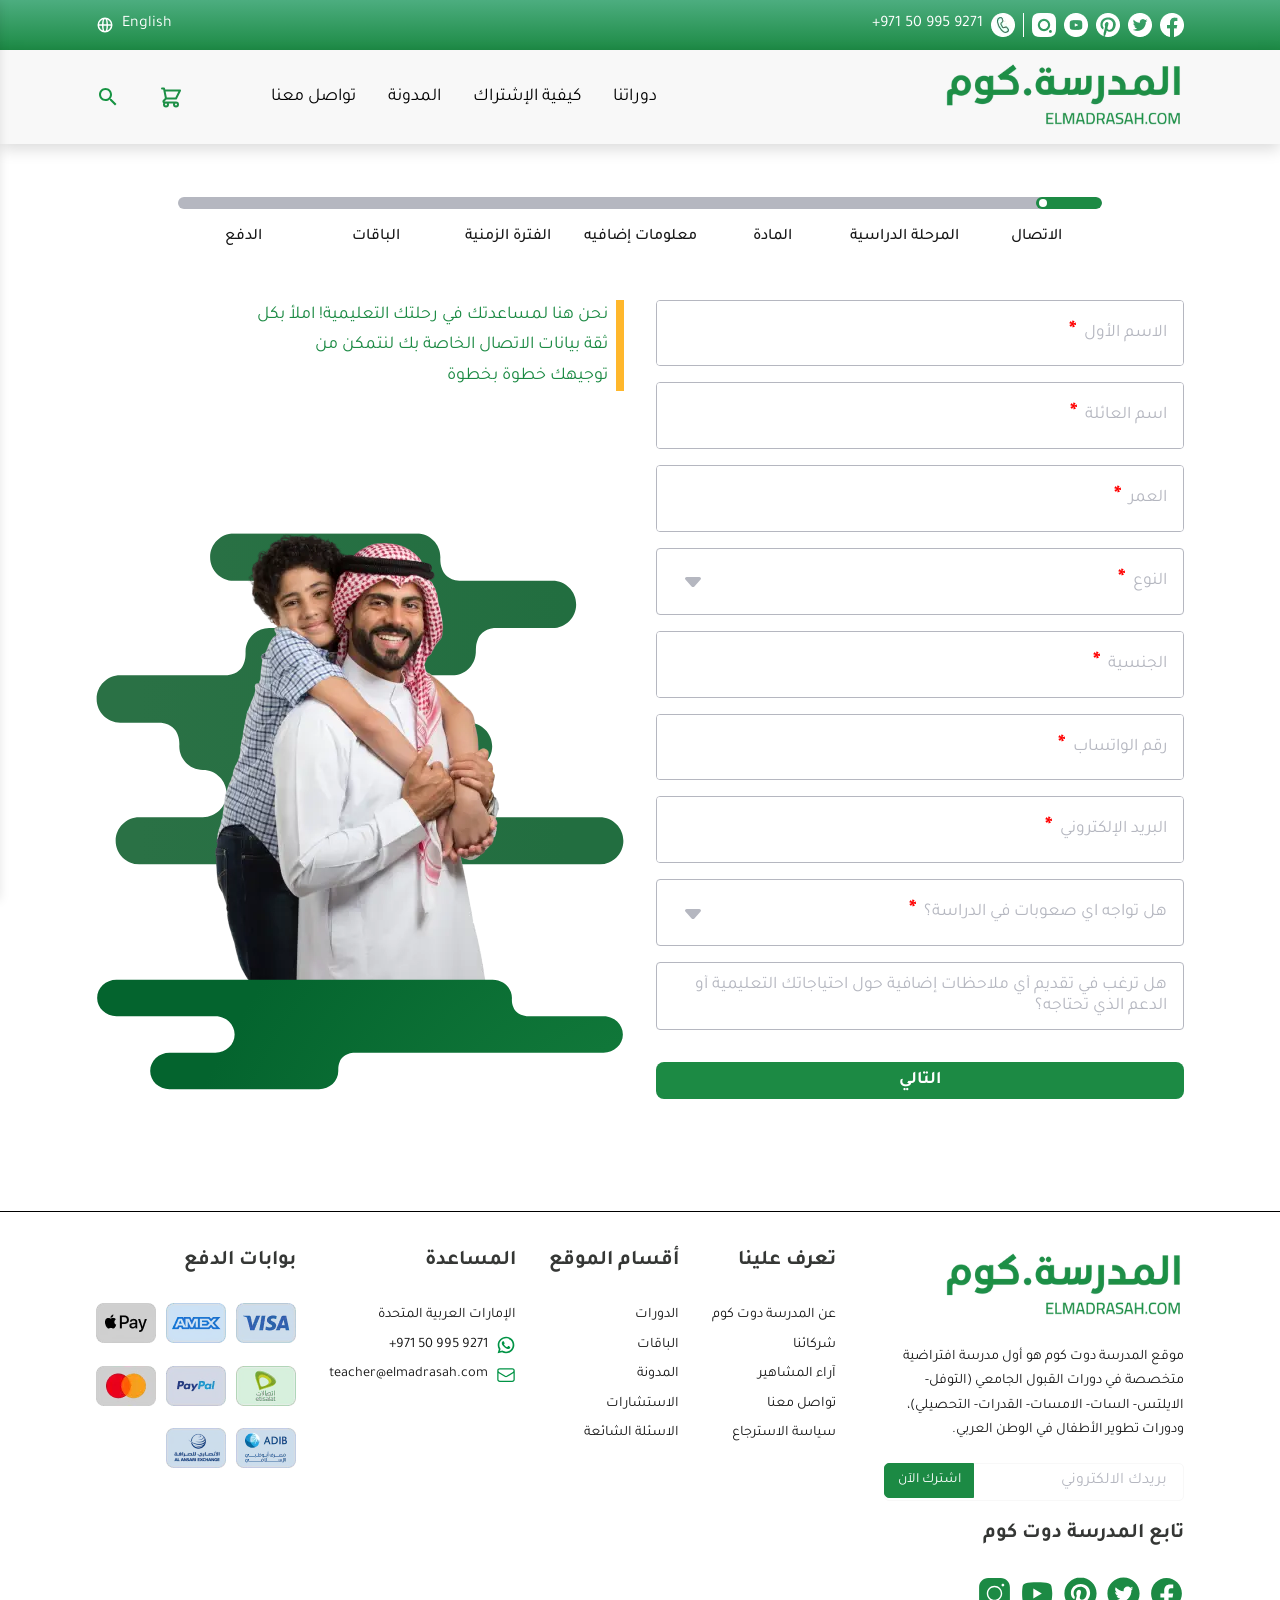
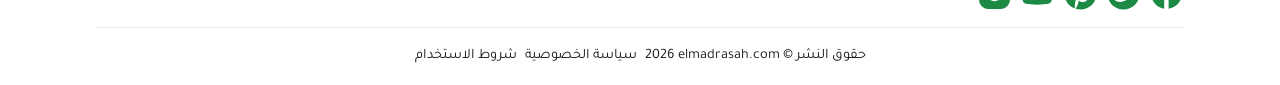
<file: frontend/index.html>
<!DOCTYPE html>
<html lang="en" dir="rtl">
  <head>
    <meta charset="UTF-8" />
    <meta name="viewport" content="width=device-width, initial-scale=1.0" />
    <title>Regestration</title>
    <!-- ================= Tajawal Font ================= -->
    <link rel="preconnect" href="https://fonts.googleapis.com" />
    <link rel="preconnect" href="https://fonts.gstatic.com" crossorigin />
    <link
      href="https://fonts.googleapis.com/css2?family=Tajawal:wght@400;500;700&display=swap"
      rel="stylesheet"
    />

    <!-- ================= Css Styles ================= -->
    <link rel="stylesheet" href="./assets/css/main.css" />
  </head>

  <body>
    <header>
      <article class="header--top">
        <section class="container flex between">
          <div class="flex center">
            <div class="social-icons">
              <a
                href="https://www.facebook.com/elmadrasahsae"
                target="_blank"
                class="icon-link"
              >
                <img
                  src="./assets/images/nav-icon-facebook.webp"
                  alt="facebook-icon"
                />
              </a>
              <a
                href="https://twitter.com/Elmadrasah1"
                target="_blank"
                class="icon-link"
              >
                <img
                  src="./assets/images/nav-icon-twitter.webp"
                  alt="twitter-icon"
                />
              </a>
              <a
                href="https://www.pinterest.com/elmadrasahcom/_created/"
                target="_blank"
                class="icon-link"
              >
                <img
                  src="./assets/images/nav-icon-pinterset.webp"
                  alt="pinterset-icon"
                />
              </a>
              <a
                href="https://www.youtube.com/channel/UCgNHaJCRl5IZC91l5RfvUvw"
                target="_blank"
                class="icon-link"
              >
                <img
                  src="./assets/images/nav-icon-youtube.webp"
                  alt="youtube-icon"
                />
              </a>
              <a
                href="https://www.instagram.com/elmadrasahae/"
                target="_blank"
                class="icon-link"
              >
                <img
                  src="./assets/images/nav-icon-instagram.webp"
                  alt="instagram-icon"
                />
              </a>
            </div>
            <div class="flex center">
              <a
                href="tel:+971509959271"
                class="contact-link flex center"
                target="_blank"
              >
                <img
                  src="./assets/images/contact-icon.webp"
                  alt="contact-icon"
                />
                <span>+971 50 995 9271</span>
              </a>
            </div>
          </div>
          <div class="flex center language">
            <span>English</span>
            <img src="./assets/images/globe.svg" alt="world-icon" />
          </div>
        </section>
      </article>
      <article class="header--bottom">
        <section class="container flex">
          <a href="https://elmadrasah.com/" class="header__logo">
            <img src="./assets/images/LOGO.webp" alt="logo" class="logo" />
          </a>
          <menu class="header__menu">
            <li class="header__menu-link">
              <a href="https://elmadrasah.com/pages/courses-subjects"
                >دوراتنا</a
              >
            </li>
            <li class="header__menu-link">
              <a href="https://elmadrasah.com/pages/learn-with-elmadrasah-com"
                >كيفية الإشتراك</a
              >
            </li>
            <li class="header__menu-link">
              <a
                href="https://elmadrasah.com/blogs/%D8%A7%D9%84%D9%85%D8%AF%D9%88%D9%86%D8%A9"
                >المدونة</a
              >
              <menu class="header__submenu">
                <li>
                  <a href="https://elmadrasah.com/blogs/news">المدونات</a>
                </li>
                <li>
                  <a href="https://elmadrasah.com/blogs/education">Blogs</a>
                </li>
              </menu>
            </li>
            <li class="header__menu-link">
              <a href="https://elmadrasah.com/pages/contact-us">تواصل معنا</a>
            </li>
          </menu>
          <div class="header__icons">
            <a href="https://elmadrasah.com/cart" class="icon-link">
              <img src="./assets/images/shopping-cart.svg" alt="cart-icon" />
            </a>
            <!-- ================= Search Icon ================= -->
            <svg
              class="icon search-icon"
              xmlns="http://www.w3.org/2000/svg"
              width="24"
              height="24"
              viewBox="0 0 24 24"
            >
              <path
                d="M15.5 14h-.79l-.28-.27C15.41 12.59 16 11.11 16 9.5 16 5.91 13.09 3 9.5 3S3 5.91 3 9.5 5.91 16 9.5 16c1.61 0 3.09-.59 4.23-1.57l.27.28v.79l5 4.99L20.49 19l-4.99-5zm-6 0C7.01 14 5 11.99 5 9.5S7.01 5 9.5 5 14 7.01 14 9.5 11.99 14 9.5 14z"
                fill="#169342"
              ></path>
              <path d="M0 0h24v24H0z" fill="none"></path>
            </svg>
          </div>
          <div class="header__menu-toggle">
            <!-- ================= Burger Icon ================= -->
            <svg
              xmlns="http://www.w3.org/2000/svg"
              width="24"
              height="24"
              viewBox="0 0 24 24"
            >
              <path d="M0 0h24v24H0z" fill="none"></path>
              <path
                d="M3 18h18v-2H3v2zm0-5h18v-2H3v2zm0-7v2h18V6H3z"
                fill="#169342"
              ></path>
            </svg>
          </div>
        </section>
        <aside class="mobile-menu">
          <!-- ================= Close Icon ================= -->
          <svg
            xmlns="http://www.w3.org/2000/svg"
            x="0px"
            y="0px"
            class="mobile-menu__close"
            viewBox="0,0,256,256"
          >
            <g
              fill="currentColor"
              fill-rule="nonzero"
              stroke="none"
              stroke-width="1"
              stroke-linecap="butt"
              stroke-linejoin="miter"
              stroke-miterlimit="10"
              stroke-dasharray=""
              stroke-dashoffset="0"
              font-family="none"
              font-weight="none"
              font-size="none"
              text-anchor="none"
              style="mix-blend-mode: normal"
            >
              <g transform="scale(8.53333,8.53333)">
                <path
                  d="M15,3c-6.627,0 -12,5.373 -12,12c0,6.627 5.373,12 12,12c6.627,0 12,-5.373 12,-12c0,-6.627 -5.373,-12 -12,-12zM16.414,15c0,0 3.139,3.139 3.293,3.293c0.391,0.391 0.391,1.024 0,1.414c-0.391,0.391 -1.024,0.391 -1.414,0c-0.154,-0.153 -3.293,-3.293 -3.293,-3.293c0,0 -3.139,3.139 -3.293,3.293c-0.391,0.391 -1.024,0.391 -1.414,0c-0.391,-0.391 -0.391,-1.024 0,-1.414c0.153,-0.154 3.293,-3.293 3.293,-3.293c0,0 -3.139,-3.139 -3.293,-3.293c-0.391,-0.391 -0.391,-1.024 0,-1.414c0.391,-0.391 1.024,-0.391 1.414,0c0.154,0.153 3.293,3.293 3.293,3.293c0,0 3.139,-3.139 3.293,-3.293c0.391,-0.391 1.024,-0.391 1.414,0c0.391,0.391 0.391,1.024 0,1.414c-0.153,0.154 -3.293,3.293 -3.293,3.293z"
                ></path>
              </g>
            </g>
          </svg>
          <div class="mobile__logo">
            <a href="https://elmadrasah.com/" class="header__logo">
              <img src="./assets/images/LOGO.webp" alt="logo" class="logo" />
            </a>
          </div>
          <menu class="mobile__nav">
            <li class="header__menu-link">
              <a href="https://elmadrasah.com/pages/courses-subjects"
                >دوراتنا</a
              >
            </li>
            <li class="header__menu-link">
              <a href="https://elmadrasah.com/pages/learn-with-elmadrasah-com"
                >كيفية الإشتراك</a
              >
            </li>
            <li class="header__menu-link">
              <div class="flex between mobile-expand" id="mobile-expand">
                <a
                  href="https://elmadrasah.com/blogs/%D8%A7%D9%84%D9%85%D8%AF%D9%88%D9%86%D8%A9"
                  >المدونة</a
                >
                <svg
                  xmlns="http://www.w3.org/2000/svg"
                  fill="currentColor"
                  viewBox="0 0 24 24"
                  stroke-width="1.5"
                  stroke="currentColor"
                  class="mobile__expand-icon"
                >
                  <path
                    stroke-linecap="round"
                    stroke-linejoin="round"
                    d="m19.5 8.25-7.5 7.5-7.5-7.5"
                  />
                </svg>
              </div>
              <menu class="mobile__submenu">
                <li>
                  <a href="https://elmadrasah.com/blogs/news">المدونات</a>
                </li>
                <li>
                  <a href="https://elmadrasah.com/blogs/education">Blogs</a>
                </li>
              </menu>
            </li>
            <li class="header__menu-link">
              <a href="https://elmadrasah.com/pages/contact-us">تواصل معنا</a>
            </li>
          </menu>
        </aside>
      </article>
      <div class="overlay"></div>
    </header>

    <main>
      <div class="container">
        <section class="container steps-names">
          <div class="progress-container">
            <div class="progress-bar" id="progress-bar" data-width="7"></div>
          </div>
          <span>الاتصال</span>
          <span>المرحلة الدراسية</span>
          <span>المادة</span>
          <span>معلومات إضافيه</span>
          <span>الفترة الزمنية</span>
          <span>الباقات</span>
          <span>الدفع</span>
        </section>

        <form action="" method="POST" id="contact_form" class="contact_form">
          <div class="form__step" id="step1" style="display: flex">
            <section class="step__controllers">
              <!-- ============ First Name ============ -->
              <div class="step__input-container">
                <input
                  type="text"
                  placeholder="الاسم الأول"
                  id="first_name"
                  name="first_name"
                  class="step__input"
                  required
                />
                <label for="first_name" class="step__label--one"
                  >الاسم الأول<span class="label__asterisk">*</span></label
                >
              </div>

              <!-- ============ Last Name ============ -->
              <div class="step__input-container">
                <input
                  type="text"
                  placeholder="اسم العائلة"
                  id="last_name"
                  name="last_name"
                  class="step__input"
                  required
                />
                <label for="last_name" class="step__label--one"
                  >اسم العائلة<span class="label__asterisk">*</span></label
                >
              </div>

              <!-- ============ Age ============ -->
              <div class="step__input-container">
                <input
                  type="text"
                  placeholder="العمر"
                  id="age"
                  name="age"
                  class="step__input"
                  required
                />
                <label for="age" class="step__label--one"
                  >العمر<span class="label__asterisk">*</span></label
                >
              </div>

              <!-- ============ Gender ============ -->
              <div class="step__input-container step__input-container--select">
                <input
                  type="text"
                  placeholder="النوع"
                  class="step__hidden-input"
                  id="gender"
                  name="gender"
                  hidden
                />
                <label for="gender" class="step__label--one"
                  >النوع<span class="label__asterisk">*</span></label
                >
                <div class="step__icon">
                  <svg viewBox="0 0 20 20" xmlns="http://www.w3.org/2000/svg">
                    <path
                      fill="currentColor"
                      d="M13.098 8H6.902c-.751 0-1.172.754-.708 1.268L9.292 12.7c.36.399 1.055.399 1.416 0l3.098-3.433C14.27 8.754 13.849 8 13.098 8Z"
                    />
                  </svg>
                </div>
                <menu class="step__menu">
                  <li data-value="Male" class="step__menu-option">ذكر</li>
                  <li data-value="Female" class="step__menu-option">انثى</li>
                </menu>
              </div>

              <!-- ============ Nationality ============ -->
              <div class="step__input-container">
                <input
                  type="text"
                  placeholder="الجنسية"
                  id="nationality"
                  name="nationality"
                  class="step__input"
                  required
                />
                <label for="nationality" class="step__label--one"
                  >الجنسية<span class="label__asterisk">*</span></label
                >
              </div>

              <!-- ============ Whatsapp ============ -->
              <div class="step__input-container">
                <input
                  type="text"
                  placeholder="رقم الواتساب"
                  id="whatsapp"
                  name="whatsapp"
                  class="step__input"
                  required
                />
                <label for="whatsapp" class="step__label--one"
                  >رقم الواتساب<span class="label__asterisk">*</span></label
                >
              </div>

              <!-- ============ Email ============ -->
              <div class="step__input-container">
                <input
                  type="email"
                  placeholder="البريد الإلكتروني"
                  id="email"
                  name="email"
                  class="step__input"
                  required
                />
                <label for="email" class="step__label--one"
                  >البريد الإلكتروني<span class="label__asterisk"
                    >*</span
                  ></label
                >
              </div>

              <!-- ============ Difficulties ============ -->
              <div class="step__input-container step__input-container--select">
                <input
                  type="text"
                  placeholder="هل تواجه اي صعوبات في الدراسة"
                  id="difficulties"
                  class="step__hidden-input"
                  name="difficulties"
                  hidden
                />
                <label for="difficulties" class="step__label--one"
                  >هل تواجه اي صعوبات في الدراسة؟<span class="label__asterisk"
                    >*</span
                  ></label
                >
                <div class="step__icon">
                  <svg viewBox="0 0 20 20" xmlns="http://www.w3.org/2000/svg">
                    <path
                      fill="currentColor"
                      d="M13.098 8H6.902c-.751 0-1.172.754-.708 1.268L9.292 12.7c.36.399 1.055.399 1.416 0l3.098-3.433C14.27 8.754 13.849 8 13.098 8Z"
                    />
                  </svg>
                </div>
                <menu class="step__menu">
                  <li data-value=true class="step__menu-option">نعم</li>
                  <li data-value=false class="step__menu-option">لا</li>
                </menu>
              </div>

              <!-- ============ Comments ============ -->
              <div class="step__textarea-container">
                <textarea
                  name="notes"
                  id="notes"
                  placeholder="هل ترغب في تقديم أي ملاحظات إضافية حول احتياجاتك التعليمية أو الدعم الذي تحتاجه؟"
                ></textarea>
              </div>
              <button
                type="button"
                class="next-btn"
                id="next-btn"
                onclick="validateStep(1)"
              >
                التالي
              </button>
            </section>
            <section class="step__img-box">
              <div class="step__modal-box">
                <img
                  src="./assets/images/model1.webp"
                  alt="dad with his child"
                  class="step__model--one"
                />
                <img
                  src="./assets/images/single-shape.svg"
                  alt="single shape"
                  class="step__single-shape"
                />
              </div>
              <p class="step__description">
                نحن هنا لمساعدتك في رحلتك التعليمية! املأ بكل ثقة بيانات الاتصال الخاصة بك لنتمكن من توجيهك خطوة بخطوة
              </p>
              <img
                src="./assets/images/double-shape.svg"
                alt="double shape"
                class="step__double-shape"
              />
            </section>
          </div>

          <div class="form__step" id="step2" style="display: none">
            <section class="step__controllers">
              <!--Article 1-->
              <article class="form__step--article">
                <h2 class="article__title">
                  حدد المرحلة الدراسية<span class="label__asterisk">*</span>
                  <span data-msg="برجاء اختيار المرحلة الدراسية" class="error-msg" id="level__error-msg"></span>
                </h2>
              
                <div class="step__options" id="education_levels"></div>  <input type="text" id="level__hidden-input" class="hidden-input" hidden>
              </article>

              <!--Article 2-->
              <article class="form__step--article">
                <h2 class="article__title">
                  حدد صفك الدراسي<span class="label__asterisk">*</span>
                  <span data-msg="برجاء اختيار الصف الدراسي" class="error-msg" id="class__error-msg"></span>
                </h2>
              
                <div class="step__options" id="class_years"></div> <input type="text" id="class__hidden-input" class="hidden-input" hidden />
              </article>
              
              <!--Article 3-->
              <article class="form__step--article">
                <h2 class="article__title">
                  حدد المنهج الدراسي<span class="label__asterisk">*</span>
                  <span data-msg="برجاء تحديد المنهج الدراسي" class="error-msg" id="curriculum__error-msg"></span>
                </h2>
              
                <div class="step__options" id="curriculum"></div> <input type="text" id="curriculum__hidden-input" class="hidden-input" hidden />
              </article>

              <button
                type="button"
                class="next-btn"
                id="next-btn"
                onclick="validateStep(2)"
              >
                التالي
              </button>
            </section>

            <section class="step__img-box">
              <div class="step__modal-box">
                <img
                  src="./assets/images/model2.webp"
                  alt="dad with his child"
                />
                <img
                  src="./assets/images/single-shape.svg"
                  alt="single shape"
                  class="step__single-shape"
                />
              </div>
              <p class="step__description">
                اختر المرحلة الدراسية التي تناسبك، وسنضمن لك أفضل الخيارات
                التعليمية المتاحة.
              </p>
              <img
                src="./assets/images/double-shape.svg"
                alt="double shape"
                class="step__double-shape"
              />
            </section>
          </div>

          <!-- STEP 3-->
          <div class="form__step" id="step3" style="display: none">
            <section class="step__controllers">
              <!--Article 1-->
              <article class="form__step--article">
                <h2 class="article__title">
                  حدد المواد التى ترغب فى دراستها<span class="label__asterisk">*</span>
                  <span data-msg="برجاء اختيار المواد الدراسية" class="error-msg" id="subjects__error-msg"></span>
                </h2>
              
                <div class="step__options" id="subjects"></div>
              </article>
              
              <button
                type="button"
                class="next-btn"
                id="next-btn"
                onclick="validateStep(3)"
              >
                التالي
              </button>
            </section>
            <section class="step__img-box">
              <div class="step__modal-box">
                <img
                  src="./assets/images/model3.webp"
                  alt="dad with his child"
                />
                <img
                  src="./assets/images/single-shape.svg"
                  alt="single shape"
                  class="step__single-shape"
                />
              </div>
              <p class="step__description">
                حدد المواد التي ترغب في تسجيلها، وسنوفر لك الدعم اللازم لتحقيق
                أهدافك الأكاديمية
              </p>
              <img
                src="./assets/images/double-shape.svg"
                alt="double shape"
                class="step__double-shape"
              />
            </section>
          </div>

          <!-- STEP 4 -->
          <div class="form__step" id="step4" style="display: none">
            <section class="step__controllers">
              <!--Article 1-->
              <article class="form__step--article">
                <h2 class="article__title">
                  ما عدد الطلاب المشتركين<span class="label__asterisk">*</span>
                  <span data-msg="برجاء تحديد عدد الطلاب" class="error-msg" id="students__error-msg"></span>
                </h2>
              
                <div class="step__options" id="student_count"></div>
              </article>
              
              <!--Article 2-->
              <article class="form__step--article">
                <h2 class="article__title">
                  حدد اهدافك الدراسية<span class="label__asterisk">*</span>
                  <span data-msg="برجاء تحديد الهدف الدراسي" class="error-msg" id="goals__error-msg"></span>
                </h2>
              
                <div class="step__options step__options--checkbox" id="academic_goals"></div>
              </article>
              

              <button
                type="button"
                class="next-btn"
                id="next-btn"
                onclick="validateStep(4)"
              >
                التالي
              </button>
            </section>

            <section class="step__img-box">
              <div class="step__modal-box">
                <img
                  src="./assets/images/model1.webp"
                  alt="dad with his child"
                  class="step__model--one"
                />
                <img
                  src="./assets/images/single-shape.svg"
                  alt="single shape"
                  class="step__single-shape"
                />
              </div>
              <p class="step__description">
                املأ المعلومات الإضافية لتمكيننا من توفير تجربة دراسية مخصصة
                لاحتياجاتك الفردية
              </p>
              <img
                src="./assets/images/double-shape.svg"
                alt="double shape"
                class="step__double-shape"
              />
            </section>
          </div>

          <!-- Step 5-->
          <div class="form__step" id="step5"  style="display: none">
            <section class="step__controllers">
              <!-- Article 1 -->
              <article class="form__step--article">
                <h2 class="article__title">
                  ما الايام المناسبة لك<span class="label__asterisk">*</span>
                  <span data-msg="برجاء اختيار الايام" class="error-msg" id="days__error-msg"></span>
                </h2>
              
                <div class="step__options step__options--checkbox" id="suitable_days"></div>
              </article>

              <!-- Article 2 -->
              <article class="form__step--article">
                <h2 class="article__title">
                  ما الفترة الزمنية المناسبة لك<span class="label__asterisk">*</span>
                  <span data-msg="برجاء تحديد الفترة الزمنية" class="error-msg" id="time_period__error-msg"></span>
                </h2>
              
                <div class="step__options" id="suitable_day_periods"></div>
              </article>
              
              <!-- Article 3 -->
              <article class="form__step--article">
                <h2 class="article__title">
                  اختر التوقيت المناسب لك<span class="label__asterisk">*</span>
                  <span data-msg="برجاء اختيار التوقيت المناسب" class="error-msg" id="time__error-msg"></span>
                </h2>
              
                <div class="step__options" id="suitable_day_times"></div>
              </article>
              

              <button
                type="button"
                class="next-btn"
                id="next-btn"
                onclick="validateStep(5)"
              >
                التالي
              </button>
            </section>

            <section class="step__img-box">
              <div class="step__modal-box">
                <img
                  src="./assets/images/model3.webp"
                  alt="dad with his child"
                  class="step__model--one"
                />
                <img
                  src="./assets/images/single-shape.svg"
                  alt="single shape"
                  class="step__single-shape"
                />
              </div>
              <p class="step__description">
                حدد الفترة الزمنية المناسبة لك، وسننظم الحصص وفقاً لجدولك الزمني
                بكل دقة
              </p>
              <img
                src="./assets/images/double-shape.svg"
                alt="double shape"
                class="step__double-shape"
              />
            </section>
          </div>

          <!-- Step 6 -->
          <div class="form__step" id="step6" style="display: none">
            <section class="step__controllers">
              <!-- Article 1 -->
              <article class="form__step--article">
                <h2 class="article__title">
                  كم حصة اسبوعيا<span class="label__asterisk">*</span>
                  <span data-msg="برجاء تحديد عدد الحصص" class="error-msg" id="session__error-msg"></span>
                </h2>
              
                <div class="step__options" id="weekly_class_counts"></div> <input type="text" id="session__hidden-input" class="hidden-input" hidden />
              </article>
              
              
              <!-- Article 2 -->
              <article class="form__step--article">
                <h2 class="article__title">
                  كم عدد ساعات الحصة الواحدة<span class="label__asterisk">*</span>
                  <span data-msg="برجاء تحديد عدد الساعات" class="error-msg" id="hours__error-msg"></span> 
                </h2>
              
                <div class="step__options" id="class_times"></div> <input type="text" id="hours__hidden-input" class="hidden-input" hidden />
              </article>
              
              
              <!-- Article 3 -->
              <article class="form__step--article">
                <h2 class="article__title">
                  مدة الاشتراك<span class="label__asterisk">*</span>
                  <span data-msg="برجاء تحديد مدة الاشتراك" class="error-msg" id="subscription__error-msg"></span>
                </h2>
              
                <div class="step__options" id="subscription_plans"></div> <input type="text" id="subscription__hidden-input" class="hidden-input" hidden />
              </article>
              
              
              

              <button
                type="button"
                class="next-btn"
                id="next-btn"
                onclick="validateStep(6); sendUserData()"
              >
                التالي
              </button>

            </section>

            <section class="step__img-box">
              <div class="step__modal-box">
                <img
                  src="./assets/images/model3.webp"
                  alt="dad with his child"
                  class="step__model--one"
                />
                <img
                  src="./assets/images/single-shape.svg"
                  alt="single shape"
                  class="step__single-shape"
                />
              </div>
              <p class="step__description">
                كوّن الباقة التي تتناسب مع احتياجاتك، وسنضمن لك أقصى استفادة من
                كل حصة
              </p>
              <img
                src="./assets/images/double-shape.svg"
                alt="double shape"
                class="step__double-shape"
              />
            </section>
          </div>
        </form>

        <form class="contact_form" id="payment_form">
          <div class="form__step" id="step7" style="display: none">
            <section class="step__controllers">
              <article class="form__step--article payment_article">
                <div class="payment_line"></div>
                <div class="payment_title" id="payment_amount"><span>الإجمالي:</span> </div>
              </article>

              <article class="form__step--article">
                <div class="payment__box">
                  <section class="payment__section">
                    <div class="payment__img">
                      <img src="./assets/images/control.svg" alt="control">
                    </div>
                    <div class="payment__info">
                      <span class="payment__info__text">بطاقة إئتمان</span>
                      <div class="payment__methods">
                        <img src="./assets/images/footer-Amex.webp" alt="Amex image">
                        <img src="./assets/images/footer-Mastercard.webp" alt="mastercard image">
                        <img src="./assets/images/footer-Visa.webp" alt="visa image">
                      </div>
                    </div>
                  </section>
                  <section class="payment__input-box">
                    <img src="./assets/images/block.svg" alt="block icon">
                    <input type="text" class="payment__input-field" name="card_number" placeholder="رقم البطاقة" required>
                  </section>
                  <div class="payment__input-box-container">
                    <section class="payment__input-box">
                      <img src="./assets/images/question_mark.svg" alt="question mark icon">
                      <input type="text" class="payment__input-field" name="security_code" placeholder="رمز الحماية" required>
                    </section>
                    <section class="payment__input-box">
                      <input type="text" class="payment__input-field" name="ends_in" placeholder="تاريخ انتهاء الصلاحية" required>
                    </section>
                  </div>
                  <section class="payment__input-box">
                    <input type="text" class="payment__input-field" name="card_name" placeholder="الاسم علي البطاقة" required>
                  </section>
                </div>
              </article>

              <article class="form__step--article payment__rules-box">
                <input type="checkbox" name="accept-rules" id="rules" required class="rules__checkbox">
                <label for="rules">اوافق على <span class="rules__text">الشروط والاحكام</span></label>
              </article>

              <button
                type="submit"
                class="next-btn"
                id="submit-btn"
              >
                ادفع الآن
              </button>
            </section>

            <section class="step__img-box">
              <div class="step__modal-box">
                <img
                  src="./assets/images/model1.webp"
                  alt="dad with his child"
                  class="step__model--one"
                />
                <img
                  src="./assets/images/single-shape.svg"
                  alt="single shape"
                  class="step__single-shape"
                />
              </div>
              <p class="step__description">
                استعد للتعلم والتطور معنا، وقم بالدفع بكل يسر وسهولة للبدء في
                رحلتك الرائعة نحو التعليم الممتع والمفيد
              </p>
              <img
                src="./assets/images/double-shape.svg"
                alt="double shape"
                class="step__double-shape"
              />
            </section>
          </div>
        </form>



          <div class="form__step" id="step8" style="display: none">
            <section class="step__controllers step__success">
              <div>
                <img src="./assets/images/check-circle.svg" alt="done icon">
              </div>
              <h3 class="step__title--success">تم الدفع بنجاح</h3>
              <p class="step__description--success">شكرا لك على ثقتك في المدرسة دوت كوم</p>
            </section>

            <section class="step__img-box">
              <div class="step__modal-box">
                <img
                  src="./assets/images/model1.webp"
                  alt="dad with his child"
                  class="step__model--one"
                />
                <img
                  src="./assets/images/single-shape.svg"
                  alt="single shape"
                  class="step__single-shape"
                />
              </div>
              <p class="step__description">
                شكرًا لثقتك بنا! نحن في انتظارك لنبدأ معًا رحلة تعلم ملهمة ومثمرة.
              </p>
              <img
                src="./assets/images/double-shape.svg"
                alt="double shape"
                class="step__double-shape"
              />
            </section>
          </div>
        </form>
      </div>
    </main>

    <footer>
      <div class="container">
        <section class="footer__section">
          <div>
            <div class="footer__logo">
              <img src="./assets/images/LOGO.webp" alt="logo" class="logo" />
            </div>
            <p class="footer__description">
              موقع المدرسة دوت كوم هو أول مدرسة افتراضية متخصصة في دورات القبول
              الجامعي (التوفل- الايلتس- السات- الامسات- القدرات- التحصيلي)،
              ودورات تطوير الأطفال في الوطن العربي.
            </p>
            <div class="footer__form">
              <form
                method="post"
                action="/contact#contact_form"
                onsubmit="window.Shopify.recaptchaV3.addToken(this, customer); return false;"
              >
                <input type="email" name="email" placeholder="بريدك الالكتروني" />
                <button type="submit" class="footer__btn">اشترك الآن</button>
              </form>
            </div>
            <div class="footer__followUs">
              <h4 class="footer__title">تابع المدرسة دوت كوم</h4>
              <div class="flex">
                <!-- Facebook icon -->
                <a
                  href="https://www.facebook.com/elmadrasahsae"
                  class="footer-icon-link"
                  target="_blank"
                >
                  <svg
                    xmlns="http://www.w3.org/2000/svg"
                    x="0px"
                    y="0px"
                    viewBox="0,0,256,256"
                  >
                    <g
                      fill="currentColor"
                      fill-rule="nonzero"
                      stroke="none"
                      stroke-width="1"
                      stroke-linecap="butt"
                      stroke-linejoin="miter"
                      stroke-miterlimit="10"
                      stroke-dasharray=""
                      stroke-dashoffset="0"
                      font-family="none"
                      font-weight="none"
                      font-size="none"
                      text-anchor="none"
                      style="mix-blend-mode: normal"
                    >
                      <g transform="scale(5.12,5.12)">
                        <path
                          d="M25,3c-12.15,0 -22,9.85 -22,22c0,11.03 8.125,20.137 18.712,21.728v-15.897h-5.443v-5.783h5.443v-3.848c0,-6.371 3.104,-9.168 8.399,-9.168c2.536,0 3.877,0.188 4.512,0.274v5.048h-3.612c-2.248,0 -3.033,2.131 -3.033,4.533v3.161h6.588l-0.894,5.783h-5.694v15.944c10.738,-1.457 19.022,-10.638 19.022,-21.775c0,-12.15 -9.85,-22 -22,-22z"
                        ></path>
                      </g>
                    </g>
                  </svg>
                </a>
                <!--Twitter icon -->
                <a
                  href="https://twitter.com/elmadrasahae"
                  class="footer-icon-link"
                  target="_blank"
                >
                  <svg
                    xmlns="http://www.w3.org/2000/svg"
                    x="0px"
                    y="0px"
                    viewBox="0,0,256,256"
                  >
                    <g
                      fill="currentColor"
                      fill-rule="nonzero"
                      stroke="none"
                      stroke-width="1"
                      stroke-linecap="butt"
                      stroke-linejoin="miter"
                      stroke-miterlimit="10"
                      stroke-dasharray=""
                      stroke-dashoffset="0"
                      font-family="none"
                      font-weight="none"
                      font-size="none"
                      text-anchor="none"
                      style="mix-blend-mode: normal"
                    >
                      <g transform="scale(5.12,5.12)">
                        <path
                          d="M25,2c-12.683,0 -23,10.317 -23,23c0,12.683 10.317,23 23,23c12.683,0 23,-10.317 23,-23c0,-12.683 -10.317,-23 -23,-23zM36.237,20.524c0.01,0.236 0.016,0.476 0.016,0.717c0,7.318 -5.573,15.759 -15.762,15.759c-3.128,0 -6.041,-0.917 -8.491,-2.489c0.433,0.052 0.872,0.077 1.321,0.077c2.596,0 4.985,-0.884 6.879,-2.37c-2.424,-0.044 -4.468,-1.649 -5.175,-3.847c0.339,0.065 0.686,0.1 1.044,0.1c0.505,0 0.995,-0.067 1.458,-0.195c-2.532,-0.511 -4.441,-2.747 -4.441,-5.432c0,-0.024 0,-0.047 0,-0.07c0.747,0.415 1.6,0.665 2.509,0.694c-1.488,-0.995 -2.464,-2.689 -2.464,-4.611c0,-1.015 0.272,-1.966 0.749,-2.786c2.733,3.351 6.815,5.556 11.418,5.788c-0.095,-0.406 -0.145,-0.828 -0.145,-1.262c0,-3.059 2.48,-5.539 5.54,-5.539c1.593,0 3.032,0.672 4.042,1.749c1.261,-0.248 2.448,-0.709 3.518,-1.343c-0.413,1.292 -1.292,2.378 -2.437,3.064c1.122,-0.136 2.188,-0.432 3.183,-0.873c-0.742,1.111 -1.681,2.088 -2.762,2.869z"
                        ></path>
                      </g>
                    </g>
                  </svg>
                </a>
                <!-- Pinterest icon -->
                <a
                  href="https://www.pinterest.com/elmadrasahcom/_created/"
                  class="footer-icon-link"
                  target="_blank"
                >
                  <svg
                    xmlns="http://www.w3.org/2000/svg"
                    x="0px"
                    y="0px"
                    viewBox="0,0,256,256"
                  >
                    <g
                      fill="currentColor"
                      fill-rule="nonzero"
                      stroke="none"
                      stroke-width="1"
                      stroke-linecap="butt"
                      stroke-linejoin="miter"
                      stroke-miterlimit="10"
                      stroke-dasharray=""
                      stroke-dashoffset="0"
                      font-family="none"
                      font-weight="none"
                      font-size="none"
                      text-anchor="none"
                      style="mix-blend-mode: normal"
                    >
                      <g transform="scale(5.12,5.12)">
                        <path
                          d="M25,2c-12.68213,0 -23,10.31787 -23,23c0,9.88416 6.26758,18.33026 15.03638,21.57697c-0.25256,-2.25159 -0.21295,-5.93903 0.2038,-7.72437c0.39026,-1.677 2.52124,-10.68713 2.52124,-10.68713c0,0 -0.64331,-1.28833 -0.64331,-3.1911c0,-2.99017 1.73242,-5.22119 3.88983,-5.22119c1.83496,0 2.71979,1.37762 2.71979,3.0282c0,1.8457 -1.17346,4.60266 -1.78125,7.15784c-0.5069,2.14093 1.07336,3.88654 3.18365,3.88654c3.82123,0 6.75848,-4.0296 6.75848,-9.84534c0,-5.14758 -3.698,-8.74719 -8.97955,-8.74719c-6.11676,0 -9.70728,4.58856 -9.70728,9.33099c0,1.84735 0.71118,3.82867 1.6001,4.90698c0.17529,0.21332 0.20093,0.39941 0.14886,0.61603c-0.1629,0.67889 -0.52509,2.13928 -0.59705,2.4386c-0.09344,0.39447 -0.31177,0.47632 -0.71863,0.28693c-2.68579,-1.25031 -4.3645,-5.17566 -4.3645,-8.32959c0,-6.78156 4.92682,-13.0108 14.20654,-13.0108c7.45886,0 13.25476,5.31384 13.25476,12.41791c0,7.41003 -4.67291,13.37299 -11.15686,13.37299c-2.17889,0 -4.22638,-1.13202 -4.92676,-2.46918c0,0 -1.07831,4.10486 -1.34045,5.11121c-0.45245,1.74042 -2.38928,5.34601 -3.36157,6.9837c2.22424,0.71851 4.59357,1.11102 7.05377,1.11102c12.68262,0 23,-10.31738 23,-23c0,-12.68213 -10.31738,-23 -23,-23z"
                        ></path>
                      </g>
                    </g>
                  </svg>
                </a>
                <!-- YouTube icon -->
                <a
                  href="https://www.youtube.com/channel/UCgNHaJCRl5IZC91l5RfvUvw"
                  class="footer-icon-link"
                  target="_blank"
                >
                  <svg
                    xmlns="http://www.w3.org/2000/svg"
                    x="0px"
                    y="0px"
                    viewBox="0,0,256,256"
                  >
                    <g
                      fill="currentColor"
                      fill-rule="nonzero"
                      stroke="none"
                      stroke-width="1"
                      stroke-linecap="butt"
                      stroke-linejoin="miter"
                      stroke-miterlimit="10"
                      stroke-dasharray=""
                      stroke-dashoffset="0"
                      font-family="none"
                      font-weight="none"
                      font-size="none"
                      text-anchor="none"
                      style="mix-blend-mode: normal"
                    >
                      <g transform="scale(5.12,5.12)">
                        <path
                          d="M44.89844,14.5c-0.39844,-2.19922 -2.29687,-3.80078 -4.5,-4.30078c-3.29687,-0.69922 -9.39844,-1.19922 -16,-1.19922c-6.59766,0 -12.79687,0.5 -16.09766,1.19922c-2.19922,0.5 -4.10156,2 -4.5,4.30078c-0.40234,2.5 -0.80078,6 -0.80078,10.5c0,4.5 0.39844,8 0.89844,10.5c0.40234,2.19922 2.30078,3.80078 4.5,4.30078c3.5,0.69922 9.5,1.19922 16.10156,1.19922c6.60156,0 12.60156,-0.5 16.10156,-1.19922c2.19922,-0.5 4.09766,-2 4.5,-4.30078c0.39844,-2.5 0.89844,-6.10156 1,-10.5c-0.20312,-4.5 -0.70312,-8 -1.20312,-10.5zM19,32v-14l12.19922,7z"
                        ></path>
                      </g>
                    </g>
                  </svg>
                </a>
                <!-- instagram icon -->
                <a
                  href="https://www.instagram.com/elmadrasahae/"
                  class="footer-icon-link"
                  target="_blank"
                >
                  <svg
                    xmlns="http://www.w3.org/2000/svg"
                    x="0px"
                    y="0px"
                    viewBox="0,0,256,256"
                  >
                    <g
                      fill="currentColor"
                      fill-rule="nonzero"
                      stroke="none"
                      stroke-width="1"
                      stroke-linecap="butt"
                      stroke-linejoin="miter"
                      stroke-miterlimit="10"
                      stroke-dasharray=""
                      stroke-dashoffset="0"
                      font-family="none"
                      font-weight="none"
                      font-size="none"
                      text-anchor="none"
                      style="mix-blend-mode: normal"
                    >
                      <g transform="scale(5.12,5.12)">
                        <path
                          d="M16,3c-7.17,0 -13,5.83 -13,13v18c0,7.17 5.83,13 13,13h18c7.17,0 13,-5.83 13,-13v-18c0,-7.17 -5.83,-13 -13,-13zM37,11c1.1,0 2,0.9 2,2c0,1.1 -0.9,2 -2,2c-1.1,0 -2,-0.9 -2,-2c0,-1.1 0.9,-2 2,-2zM25,14c6.07,0 11,4.93 11,11c0,6.07 -4.93,11 -11,11c-6.07,0 -11,-4.93 -11,-11c0,-6.07 4.93,-11 11,-11zM25,16c-4.96,0 -9,4.04 -9,9c0,4.96 4.04,9 9,9c4.96,0 9,-4.04 9,-9c0,-4.96 -4.04,-9 -9,-9z"
                        ></path>
                      </g>
                    </g>
                  </svg>
                </a>
              </div>
            </div>
          </div>

          <section class="footer__group">
            <div>
              <h4 class="footer__title">تعرف علينا</h4>
              <menu class="footer__list">
                <li>
                  <a
                    href="https://elmadrasah.com/pages/what-is-elmadrash-for-emsat-tofel-ielts-sat"
                    class="footer__link"
                    >عن المدرسة دوت كوم</a
                  >
                </li>
                <li>
                  <a
                    href="https://elmadrasah.com/pages/our-partners"
                    class="footer__link"
                    >شركائنا</a
                  >
                </li>
                <li>
                  <a
                    href="https://elmadrasah.com/pages/celebrity-opinions"
                    class="footer__link"
                    >آراء المشاهير</a
                  >
                </li>
                <li>
                  <a
                    href="https://elmadrasah.com/pages/contact-an-educational-advisor"
                    class="footer__link"
                    >تواصل معنا</a
                  >
                </li>
                <li>
                  <a
                    href="https://elmadrasah.com/policies/refund-policy"
                    class="footer__link"
                    >سياسة الاسترجاع</a
                  >
                </li>
              </menu>
            </div>

            <div>
              <h4 class="footer__title">أقسام الموقع</h4>
              <menu class="footer__list">
                <li>
                  <a
                    href="https://elmadrasah.com/collections"
                    class="footer__link"
                    >الدورات</a
                  >
                </li>
                <li>
                  <a
                    href="https://elmadrasah.com/collections/offers"
                    class="footer__link"
                    >الباقات</a
                  >
                </li>
                <li>
                  <a
                    href="https://elmadrasah.com/blogs/%D8%A7%D9%84%D9%85%D8%AF%D9%88%D9%86%D8%A9"
                    class="footer__link"
                    >المدونة</a
                  >
                </li>
                <li>
                  <a
                    href="https://elmadrasah.com/collections/consulting-services"
                    class="footer__link"
                    >الاستشارات</a
                  >
                </li>
                <li>
                  <a
                    href="https://elmadrasah.com/apps/help-center"
                    class="footer__link"
                    >الاسئلة الشائعة</a
                  >
                </li>
              </menu>
            </div>

            <div class="footer__help">
              <h4 class="footer__title">المساعدة</h4>
              <menu class="footer__list">
                <li>الإمارات العربية المتحدة</li>
                <li class="flex">
                  <!-- ============== Whatsapp Icon ============== -->
                  <svg
                    xmlns="http://www.w3.org/2000/svg"
                    x="0px"
                    y="0px"
                    class="footer__phone-icon"
                    viewBox="0,0,256,256"
                  >
                    <g
                      fill="currentColor"
                      fill-rule="nonzero"
                      stroke="none"
                      stroke-width="1"
                      stroke-linecap="butt"
                      stroke-linejoin="miter"
                      stroke-miterlimit="10"
                      stroke-dasharray=""
                      stroke-dashoffset="0"
                      font-family="none"
                      font-weight="none"
                      font-size="none"
                      text-anchor="none"
                      style="mix-blend-mode: normal"
                    >
                      <g transform="scale(10.66667,10.66667)">
                        <path
                          d="M12.01172,2c-5.506,0 -9.98823,4.47838 -9.99023,9.98438c-0.001,1.76 0.45998,3.47819 1.33398,4.99219l-1.35547,5.02344l5.23242,-1.23633c1.459,0.796 3.10144,1.21384 4.77344,1.21484h0.00391c5.505,0 9.98528,-4.47937 9.98828,-9.98437c0.002,-2.669 -1.03588,-5.17841 -2.92187,-7.06641c-1.886,-1.887 -4.39245,-2.92673 -7.06445,-2.92773zM12.00977,4c2.136,0.001 4.14334,0.8338 5.65234,2.3418c1.509,1.51 2.33794,3.51639 2.33594,5.65039c-0.002,4.404 -3.58423,7.98633 -7.99023,7.98633c-1.333,-0.001 -2.65341,-0.3357 -3.81641,-0.9707l-0.67383,-0.36719l-0.74414,0.17578l-1.96875,0.46484l0.48047,-1.78516l0.2168,-0.80078l-0.41406,-0.71875c-0.698,-1.208 -1.06741,-2.58919 -1.06641,-3.99219c0.002,-4.402 3.58528,-7.98437 7.98828,-7.98437zM8.47656,7.375c-0.167,0 -0.43702,0.0625 -0.66602,0.3125c-0.229,0.249 -0.875,0.85208 -0.875,2.08008c0,1.228 0.89453,2.41503 1.01953,2.58203c0.124,0.166 1.72667,2.76563 4.26367,3.76563c2.108,0.831 2.53614,0.667 2.99414,0.625c0.458,-0.041 1.47755,-0.60255 1.68555,-1.18555c0.208,-0.583 0.20848,-1.0845 0.14648,-1.1875c-0.062,-0.104 -0.22852,-0.16602 -0.47852,-0.29102c-0.249,-0.125 -1.47608,-0.72755 -1.70508,-0.81055c-0.229,-0.083 -0.3965,-0.125 -0.5625,0.125c-0.166,0.25 -0.64306,0.81056 -0.78906,0.97656c-0.146,0.167 -0.29102,0.18945 -0.54102,0.06445c-0.25,-0.126 -1.05381,-0.39024 -2.00781,-1.24024c-0.742,-0.661 -1.24267,-1.47656 -1.38867,-1.72656c-0.145,-0.249 -0.01367,-0.38577 0.11133,-0.50977c0.112,-0.112 0.24805,-0.2915 0.37305,-0.4375c0.124,-0.146 0.167,-0.25002 0.25,-0.41602c0.083,-0.166 0.04051,-0.3125 -0.02149,-0.4375c-0.062,-0.125 -0.54753,-1.35756 -0.76953,-1.85156c-0.187,-0.415 -0.3845,-0.42464 -0.5625,-0.43164c-0.145,-0.006 -0.31056,-0.00586 -0.47656,-0.00586z"
                        ></path>
                      </g>
                    </g>
                  </svg>
                  <a href="tel:+971 50 995 9271" class="footer__link">
                    +971 50 995 9271
                  </a>
                </li>
                <li class="flex">
                  <!-- ============== Email Icon ============== -->
                  <svg
                    xmlns="http://www.w3.org/2000/svg"
                    fill="none"
                    viewBox="0 0 24 24"
                    stroke-width="1.5"
                    stroke="currentColor"
                    class="footer__mail-icon"
                  >
                    <path
                      stroke-linecap="round"
                      stroke-linejoin="round"
                      d="M21.75 6.75v10.5a2.25 2.25 0 0 1-2.25 2.25h-15a2.25 2.25 0 0 1-2.25-2.25V6.75m19.5 0A2.25 2.25 0 0 0 19.5 4.5h-15a2.25 2.25 0 0 0-2.25 2.25m19.5 0v.243a2.25 2.25 0 0 1-1.07 1.916l-7.5 4.615a2.25 2.25 0 0 1-2.36 0L3.32 8.91a2.25 2.25 0 0 1-1.07-1.916V6.75"
                    />
                  </svg>

                  <a href="mailto:teacher@elmadrasah.com" class="footer__link">
                    teacher@elmadrasah.com
                  </a>
                </li>
              </menu>
            </div>

            <div>
              <h4 class="footer__title">بوابات الدفع</h4>
              <div class="footer__payment-methods">
                <div>
                  <img
                    src="./assets/images/footer-Visa.webp"
                    alt="Visa method"
                  />
                </div>
                <div>
                  <img
                    src="./assets/images/footer-Amex.webp"
                    alt="Amex method"
                  />
                </div>
                <div>
                  <img
                    src="./assets/images/footer-ApplePay.webp"
                    alt="Apple Pay method"
                  />
                </div>
                <div>
                  <img
                    src="./assets/images/footer-Ayden.webp"
                    alt="Ayden method"
                  />
                </div>
                <div>
                  <img
                    src="./assets/images/footer-PayPal.webp"
                    alt="PayPal method"
                  />
                </div>
                <div>
                  <img
                    src="./assets/images/footer-Mastercard.webp"
                    alt="MasterCard method"
                  />
                </div>
                <div>
                  <img
                    src="./assets/images/footer-Visa2.webp"
                    alt="Visa two method"
                  />
                </div>
                <div>
                  <img
                    src="./assets/images/footer-Visa1.webp"
                    alt="Visa one method"
                  />
                </div>
              </div>
            </div>
          </section>
        </section>
        <div class="footer__copyright flex center">
          <p>
            حقوق النشر © <a href="/" class="footer__link">elmadrasah.com</a>
            <span id="current-year"></span>
          </p>
          <menu class="flex">
            <li>
              <a
                href="https://elmadrasah.com/policies/privacy-policy"
                class="footer__link"
                >سياسة الخصوصية</a
              >
            </li>
            <li>
              <a
                href="https://elmadrasah.com/policies/terms-of-service"
                class="footer__link"
                >شروط الاستخدام</a
              >
            </li>
          </menu>
        </div>
      </div>
    </footer>
    <script src="./assets/js/main.js"></script>
  </body>
</html>
</file>
<file: frontend/assets/css/main.css>
/* ================= Global Rules ================= */
* {
  box-sizing: border-box;
  margin: 0;
  padding: 0;
}

html {
  scroll-behavior: smooth;
}

body {
  font-family: "Tajawal", sans-serif;
  font-weight: 400;
  line-height: 1.7;
  display: flex;
  flex-direction: column;
  min-height: 100dvh;
}

main {
  flex-grow: 1;
}

img {
  max-width: 100%;
}

a {
  text-decoration: none;
  color: inherit;
  transition: all var(--main-transition) linear;
  display: inline-block;
}

menu {
  list-style: none;
}

input,
textarea,
button {
  outline: none;
  border: none;
  font-family: inherit;
  font-size: inherit;
}

textarea {
  resize: none;
  width: 100%;
  height: 100%;
  display: block;
}

::placeholder {
  color: var(--secondary-color);
}

/* ================= Variables =============== */
:root {
  --main-color: #1c8a44;
  --primary-color: #171717;
  --secondary-color: #b5b7c0;
  --border-color: #ffb72b;
  --main-transition: 0.3s;
}

/* ================= Reusable Classes =============== */
.step__label-box {
  position: relative;
  background-color: #fff;
  border-radius: 1rem;
  color: var(--primary-color);
  box-shadow: 0px 5px 15px 0px rgba(0, 0, 0, 0.15);
  padding: 1rem 1.5rem;
  font-size: 1.125rem;
}

.flex {
  display: flex;
  align-items: center;
  gap: 0.5rem;
}

.flex.center {
  justify-content: center;
}

.flex.between {
  justify-content: space-between;
}

.grid {
  display: grid;
  grid-template-columns: repeat(auto-fit, minmax(250px, 1fr));
  grid-auto-rows: max-content;
  gap: 2rem;
  margin-top: 3rem;
}

.icon-link {
  width: 24px;
  height: 24px;
}

.footer-icon-link {
  width: 35px;
  height: 35px;
  color: var(--main-color);
}

.container {
  width: 85%;
  margin-inline: auto;
}

@media (max-width: 767px) {
  .container {
    width: 90%;
  }
}

@media (min-width: 768px) and (max-width: 991px) {
  .container {
    max-width: 720px;
  }
}

.btn {
  display: inline-block;
  padding: 0.875rem 1.125rem;
  border: 1px solid var(--main-color);
  border-radius: 8px;
  font-size: 1rem;
  font-weight: bold;
  width: 19.5rem;
  max-width: 100%;
  text-align: center;
  background-color: var(--main-color);
  color: #fff;
}

.btn:hover {
  background-color: transparent;
  color: var(--main-color);
}

.title {
  font-size: 1.5rem;
  font-weight: 700;
}

@media (max-width: 767px) {
  .title {
    font-size: 19px;
  }
}

.description {
  color: #6f6f6f;
  text-align: center;
  font-size: 1.125rem;
}

@media (max-width: 767px) {
  .description {
    font-size: 0.875rem;
  }
}

::-webkit-scrollbar {
  width: 8px;
}
::-webkit-scrollbar-track,
::-webkit-scrollbar-thumb {
  box-shadow: inset 0 0 6px rgba(0, 0, 0, 0.9);
  border-radius: 8px;
}
::-webkit-scrollbar-thumb {
  background-color: #777;
}

/* ================= Top Header ================= */
.header--top {
  background-image: linear-gradient(180deg, #4cad7f 0.86%, #1c8a44 101.37%);
  color: white;
  padding-block: 0.7rem;
  display: flex;
}

.social-icons {
  display: flex;
  gap: 0.5rem;
  border-left: 1px solid white;
  padding-left: 0.5rem;
}

.social-icons a:hover img {
  filter: invert();
}

.contact-link {
  color: white;
}

.contact-link:hover {
  color: #ffbe58;
}

.contact-link span {
  font-size: 1rem;
  direction: ltr;
}

@media (max-width: 991px) {
  .language.flex {
    display: none;
  }
}

/* ================= Bottom Header ================= */
.header--bottom {
  background-color: #f8f8f8;
  padding-block: 5px;
  box-shadow: 0px 5px 15px 0px rgba(0, 0, 0, 0.15);
}

@media (max-width: 991px) {
  .header--bottom .container {
    justify-content: space-between;
  }
}

.header__logo {
  width: 240px;
}

@media (max-width: 767px) {
  .header__logo {
    width: 130px;
  }
}

@media (min-width: 768px) and (max-width: 991px) {
  .header__logo {
    width: 180px;
  }
}

.header__menu {
  font-size: 1.125rem;
  margin-right: auto;
  display: flex;
  align-items: center;
  gap: 1rem;
}

@media (max-width: 991px) {
  .header__menu {
    display: none;
  }
}

.header__menu > li:not(li:last-child) {
  margin-left: 1rem;
}

.header__menu-link {
  position: relative;
  transition: color var(--main-transition);
}

.header__submenu,
.mobile__submenu {
  position: absolute;
  top: 100%;
  background-color: #fff;
  padding: 10px;
  width: 250px;
  box-shadow: 0 0 10px rgba(0, 0, 0, 0.1);
  border-radius: 6px;
  font-size: 14px;
  letter-spacing: 0.6px;
  display: none;
}

.header__menu-link:hover > .header__submenu {
  display: block;
}

.header__submenu a,
.mobile__submenu a {
  transition: background-color var(--main-transition);
  padding: 8px 10px;
  width: 100%;
}

.header__submenu a:hover,
.mobile__submenu a:hover {
  background-color: #efefef;
}

.header__icons {
  color: var(--main-color);
  min-width: 8%;
  display: flex;
  align-items: center;
  justify-content: space-between;
  margin-right: 5rem;
}

@media (max-width: 991px) {
  .header__icons {
    display: none;
  }
}

.header__menu-toggle {
  display: none;
  color: var(--main-color);
  cursor: pointer;
}

@media (max-width: 991px) {
  .header__menu-toggle {
    display: flex;
  }
}

.mobile-menu {
  position: fixed;
  top: 0;
  left: 0;
  width: 85%;
  max-width: 300px;
  height: 100%;
  background-color: #fff;
  box-shadow: 0 0 10px rgba(0, 0, 0, 0.1);
  padding: 20px;
  transition: transform var(--main-transition);
  transform: translateX(-100%);
  z-index: 4;
}

.mobile-menu.toggle {
  transform: translateX(0);
}

.mobile-menu__close {
  width: 30px;
  height: 30px;
  color: var(--main-color);
  position: absolute;
  top: 10px;
  right: 10px;
  cursor: pointer;
}

.mobile__logo {
  text-align: center;
  margin-top: 2rem;
}

.mobile__logo a {
  width: 170px;
}

.mobile__nav {
  margin-top: 1.5rem;
  font-weight: 700;
  color: #51585a;
}

.mobile__nav li a {
  padding: 20px;
}

.mobile__submenu.open {
  display: block;
  position: relative;
}

.mobile__expand-icon {
  width: 20px;
  cursor: pointer;
}

.overlay {
  position: absolute;
  inset: 0;
  height: 100vh;
  background-color: rgba(0, 0, 0, 0.5);
  display: none;
  z-index: 2;
}

.overlay.show {
  display: block;
}

/* =================== Main =================== */
main {
  color: var(--primary-color);
  padding-block: 5rem;
}

.steps-names {
  font-weight: 500;
  display: flex;
  position: relative;
}

.steps-names > span {
  flex: 1;
  text-align: center;
}

@media (max-width: 991px) {
  .steps-names > span {
    visibility: hidden;
  }
}

.progress-container {
  position: absolute;
  top: -100%;
  left: 0;
  width: 100%;
  height: 0.75rem;
  background-color: var(--secondary-color);
  border-radius: 999px;
  overflow: hidden;
}

@media (max-width: 991px) {
  .progress-container {
    top: 0;
  }
}

.progress-bar {
  width: 0;
  height: 100%;
  background-color: var(--main-color);
  border-radius: 999px;
  position: relative;
  transition: width 0.5s;
}

.progress-bar::before {
  content: "";
  position: absolute;
  width: 0.5rem;
  height: 0.5rem;
  background-color: #fff;
  border-radius: 50%;
  left: 3px;
  top: 50%;
  transform: translateY(-50%);
}

.contact_form {
  font-size: 1.1rem;
}

.form__step {
  display: flex;
  justify-content: space-between;
  gap: 2rem;
  margin-top: 3rem;
}

@media (max-width: 991px) {
  .form__step {
    flex-direction: column-reverse;
    margin-top: 0;
  }
}

.form__step--article:not(:last-of-type) {
  margin-bottom: 2rem;
}

.step__controllers,
.step__img-box {
  flex: 1;
  position: relative;
}

.step__modal-box {
  position: relative;
  width: 100%;
  display: flex;
  justify-content: center;
  margin-top: 2rem;
}

@media (max-width: 991px) {
  .step__modal-box {
    display: none;
  }
}

.step__input-container,
.step__textarea-container {
  border: 1.5px solid var(--secondary-color);
  border-radius: 4px;
  padding: 0.75rem 1rem;
  overflow: hidden;
  color: var(--secondary-color);
}

.step__input-container {
  position: relative;
}

.step__input-container.error,
.payment__input-box.error {
  border: 2px solid red;
  animation: shake 0.2s ease-in-out;
  animation-iteration-count: 8;
}
@keyframes shake {
  0% {
    transform: translateX(-5px);
  }
  100% {
    transform: translateX(5px);
  }
}

.step__input-container:not(:last-child) {
  margin-bottom: 1rem;
}

.article__title {
  font-size: 1.25rem;
  color: var(--primary-color);
}

.error-msg {
  color: red;
  margin-right: 0.5rem;
  font-size: 1.125rem;
  font-weight: 500;
  display: none;
}

.step__label--one {
  position: relative;
}

.label__asterisk {
  color: red;
  font-weight: bold;
  font-size: 1.5rem;
  display: inline-block;
  margin-right: 0.5rem;
}

.step__input {
  position: absolute;
  inset: 0;
  text-indent: 1rem;
}

.step__input::placeholder {
  visibility: hidden;
}

.step__input-container--select {
  display: flex;
  align-items: center;
  justify-content: space-between;
  cursor: pointer;
  position: relative;
  overflow: visible;
}

.step__icon {
  width: 40px;
  height: 40px;
  color: var(--secondary-color);
  transition: var(--main-transition);
}

.step__icon.rotate {
  transform: rotate(-180deg);
}

.step__menu {
  position: absolute;
  width: 100%;
  height: 0;
  top: 100%;
  right: 0;
  transition: var(--main-transition);
  overflow: hidden;
  background-color: #fff;
  color: var(--primary-color);
  font-weight: bold;
  font-size: 1rem;
  border-radius: 4px;
  z-index: 2;
}

.step__menu-option {
  padding: 0.5rem;
  cursor: pointer;
}

.step__menu-option:hover {
  background-color: var(--secondary-color);
  color: #fff;
}

.step__menu.show {
  height: 87px;
  border: 1.5px solid var(--secondary-color);
}

.next-btn {
  background-color: var(--main-color);
  color: #fff;
  padding: 0.5rem 1rem;
  border-radius: 0.5rem;
  font-weight: bold;
  margin-top: 2rem;
  width: 100%;
  cursor: pointer;
}

.step__img-box {
  display: flex;
  align-items: center;
}

.step__model--one {
  margin-left: -55px;
}

.step__description {
  color: var(--main-color);
  font-size: 1.125rem;
  border-right: 0.5rem solid var(--border-color);
  padding-right: 0.5rem;
  position: absolute;
  top: 0;
  right: 0;
  width: 70%;
  max-width: 100%;
}

@media (max-width: 991px) {
  .step__description {
    position: relative;
    width: 100%;
  }
}

.step__single-shape,
.step__double-shape {
  position: absolute;
  left: 50%;
}

.step__single-shape {
  bottom: -100px;
  transform: translateX(-50%);
}

.step__double-shape {
  top: 50%;
  transform: translate(-50%, -50%);
  z-index: -1;
}

@media (max-width: 991px) {
  .step__double-shape {
    display: none;
  }
}

.step__options {
  display: flex;
  align-items: center;
  flex-wrap: wrap;
  gap: 1rem;
  margin-top: 1rem;
}

@media (max-width: 991px) {
  .step__options {
    display: grid;
    grid-template-columns: 1fr 1fr;
  }
}

.step__label {
  display: flex;
  flex-direction: column;
  align-items: center;
  justify-content: center;
  gap: 0.5rem;
  min-width: calc(100% / 3 - 1rem);
}

.subject-img {
  width: 50px;
}

.step__label:has(input:checked) {
  border: 1px solid var(--main-color);
  background-color: #e8fcf1;
}

.correct-icon {
  display: none;
}

.step__label:has(input:checked) .correct-icon {
  display: block;
  position: absolute;
  right: 5px;
  top: 5px;
}

.step__radio,
.step__checkbox {
  position: absolute;
  inset: 0;
  appearance: none;
  cursor: pointer;
}

/* =================== Subscription =================== */
.subscription_label {
  gap: 0;
  align-items: flex-start;
  min-width: 0;
}
.subscription_discount {
  background-color: #ffc5c5;
  color: #e11d48;
  font-size: 0.875rem;
  font-weight: 700;
  width: 100%;
  text-align: center;
  margin-bottom: 0.5rem;
}

.subscription_duration {
  color: var(--main-color);
  font-size: 1rem;
}

.subscription_price {
  border-right: 4px solid var(--main-color);
  font-weight: 700;
  padding-right: 0.5rem;
}

/* =================== Payment ==================== */
.payment_article {
  display: flex;
  gap: 1rem;
}

.payment_line {
  background-color: var(--main-color);
  width: 0.5rem;
  border-radius: 4px;
}

.payment_title {
  border: 2px solid var(--main-color);
  padding: 1rem 0.5rem;
  border-radius: 4px;
  position: relative;
  font-weight: 500;
  width: 300px;
  max-width: 100%;
}

.payment_title span {
  font-weight: 700;
}

.payment__box {
  width: 80%;
  display: flex;
  flex-direction: column;
  gap: 1rem;
}

@media (max-width: 991px) {
  .payment__box {
    width: 100%;
  }
}

.payment__section {
  display: flex;
  align-items: center;
  gap: 1rem;
  border: 2px solid var(--main-color);
  padding: 0.875rem;
  border-radius: 5px 5px 0 0;
}

.payment__img {
  display: flex;
}

.payment__info {
  flex-grow: 1;
  display: flex;
  justify-content: space-between;
  align-items: center;
}

.payment__info__text {
  font-weight: 700;
  font-size: 1.125rem;
}

.payment__methods {
  display: flex;
  gap: 0.5rem;
}

.payment__methods img {
  width: 44px;
  height: 30px;
}

.payment__input-box {
  display: flex;
  align-items: center;
  gap: 1rem;
  padding: 0.875rem;
  border: 1px solid #dedede;
  border-radius: 5px;
  overflow: hidden;
}

.payment__input-box-container {
  display: flex;
  gap: 1rem;
}

.payment__input-box-container section {
  flex: 1;
}

.payment__input-field {
  flex-grow: 1;
}

.payment__rules-box {
  display: flex;
  align-items: center;
  gap: 1rem;
}

.rules__checkbox {
  appearance: none;
  border: 2px solid #6F6F6F;
  border-radius: 2px;
  width: 1rem;
  height: 1rem;
  position: relative;
  overflow: hidden;
}

.rules__checkbox.error {
  border-color: #e11d48;
}

.rules__checkbox:checked {
  border-color: var(--main-color);
}

.rules__checkbox:checked::before {
  content: "\2713";
  position: absolute;
  inset: 0;
  background-color: var(--main-color);
  color: #fff;
  display: flex;
  justify-content: center;
  align-items: center;
}

.rules__text {
  color: var(--main-color);
  font-weight: 700;
}

/* =================== Success ==================== */
.step__success {
  display: flex;
  flex-direction: column;
  align-items: center;
  justify-content: center;
  color: var(--main-color);
}

.step__title--success {
  font-size: 1.5rem;
  font-weight: 700;
}

.step__description--success {
  font-size: 1.125rem;
  margin-top: 1rem;
}

/* =================== Footer =================== */
footer {
  border-top: 1px solid;
  padding: 2rem 0 1rem;
  margin-top: 2rem;
}

.footer__section {
  display: grid;
  grid-template-columns: 300px 1fr;
  column-gap: 3rem;
}

@media (max-width: 991px) {
  .footer__section {
    grid-template-columns: 1fr;
  }
}

.footer__group {
  display: flex;
  justify-content: space-between;
  flex-wrap: wrap;
  gap: 2rem;
}

@media (max-width: 991px) {
  .footer__group {
    margin-top: 1rem;
    flex-direction: column;
  }
}

.footer__section:nth-child(2) {
  margin-top: 2rem;
}

footer .container section:nth-child(3) {
  padding-block: 2rem;
  border-top: 1px solid #efefef;
  border-bottom: 1px solid #efefef;
  margin-block: 2rem;
}

.footer__logo {
  width: 240px;
}

.footer__description {
  color: var(--primary-color);
  font-size: 0.9rem;
  margin-top: 1rem;
}

@media (min-width: 768px) and (max-width: 991px) {
  .footer__description {
    width: 400px;
  }
}

.footer__title {
  color: #353735;
  font-weight: 700;
  font-size: 1.3rem;
  margin: 0 0 1.5rem;
}

.footer__link,
.footer__list li {
  color: var(--primary-color);
  font-size: 0.9rem;
}

.footer__link {
  direction: ltr;
}

.footer__link:hover {
  color: #009345;
}

.footer__list li:not(li:last-child) {
  margin-bottom: 5px;
}

.footer__form {
  margin-top: 20px;
  position: relative;
}

@media (min-width: 768px) and (max-width: 991px) {
  .footer__form {
    width: 400px;
  }
}

.footer__form input {
  height: 38px;
  width: 100%;
  background: #fff;
  border-radius: 5px;
  outline: none;
  color: var(--gray_color);
  font-size: 1rem;
  border: 1px solid #f8f8f8;
  padding-right: 1rem;
  font-family: inherit;
}

.footer__form input:focus {
  border-color: var(--main-color);
}

.footer__btn {
  font-family: inherit;
  cursor: pointer;
  position: absolute;
  top: 0;
  left: 0;
  background: var(--main-color);
  border-radius: 5px 0 0 5px;
  border: 1px solid var(--main-color);
  color: #fff;
  font-size: 14px;
  padding: 8px;
  width: 90px;
}

.footer__phone-icon,
.footer__mail-icon {
  width: 20px;
  height: 20px;
  color: #009345;
}

.footer__followUs {
  margin-top: 1rem;
}

.footer__payment-methods {
  display: grid;
  grid-template-columns: repeat(3, 1fr);
  gap: 10px;
}

@media (max-width: 991px) {
  .footer__payment-methods {
    grid-template-columns: repeat(4, 1fr);
  }
}

.footer__payment-methods div {
  width: 100%;
}

.footer__copyright {
  border-top: 1px solid #ebebeb;
  padding-top: 1rem;
  margin-top: 1rem;
  font-size: 0.9rem;
}

@media (max-width: 767px) {
  .footer__copyright {
    flex-direction: column;
  }
}

.footer__copyright p {
  color: var(--primary-color);
}
</file>
